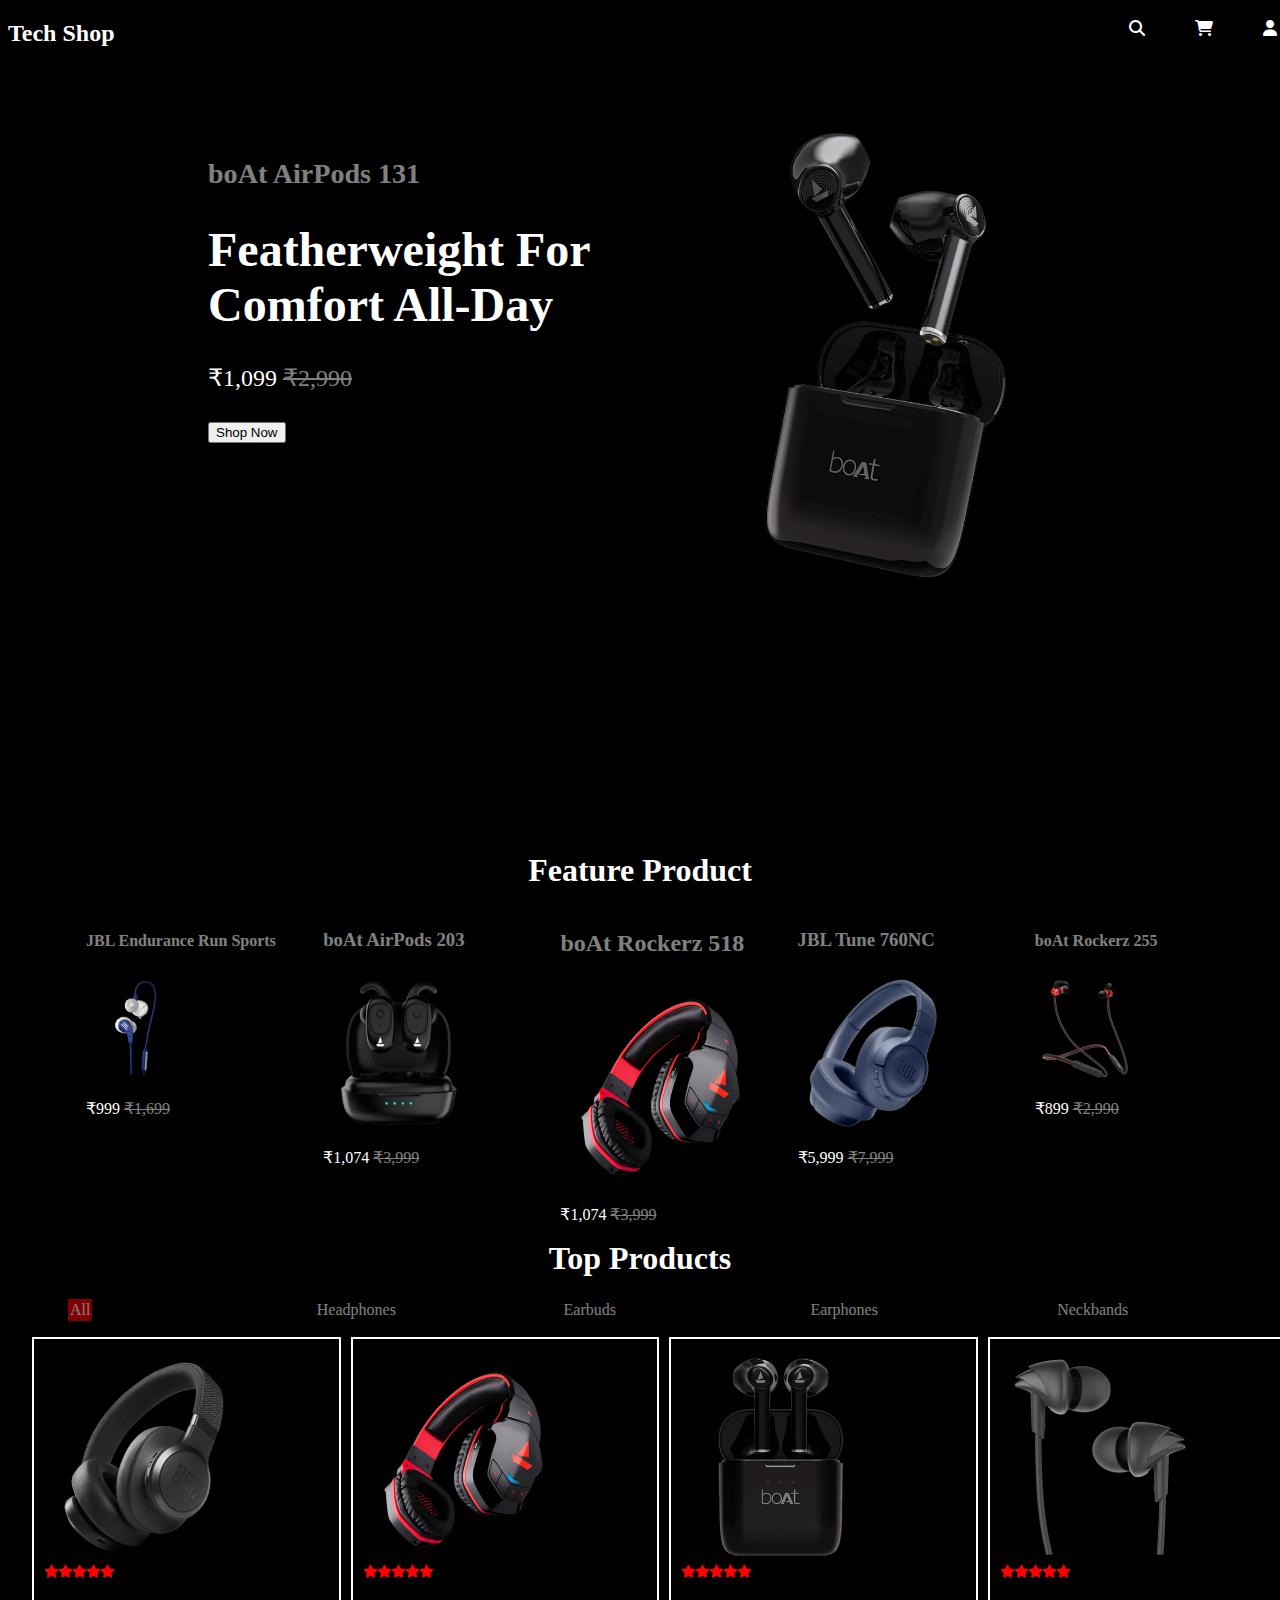
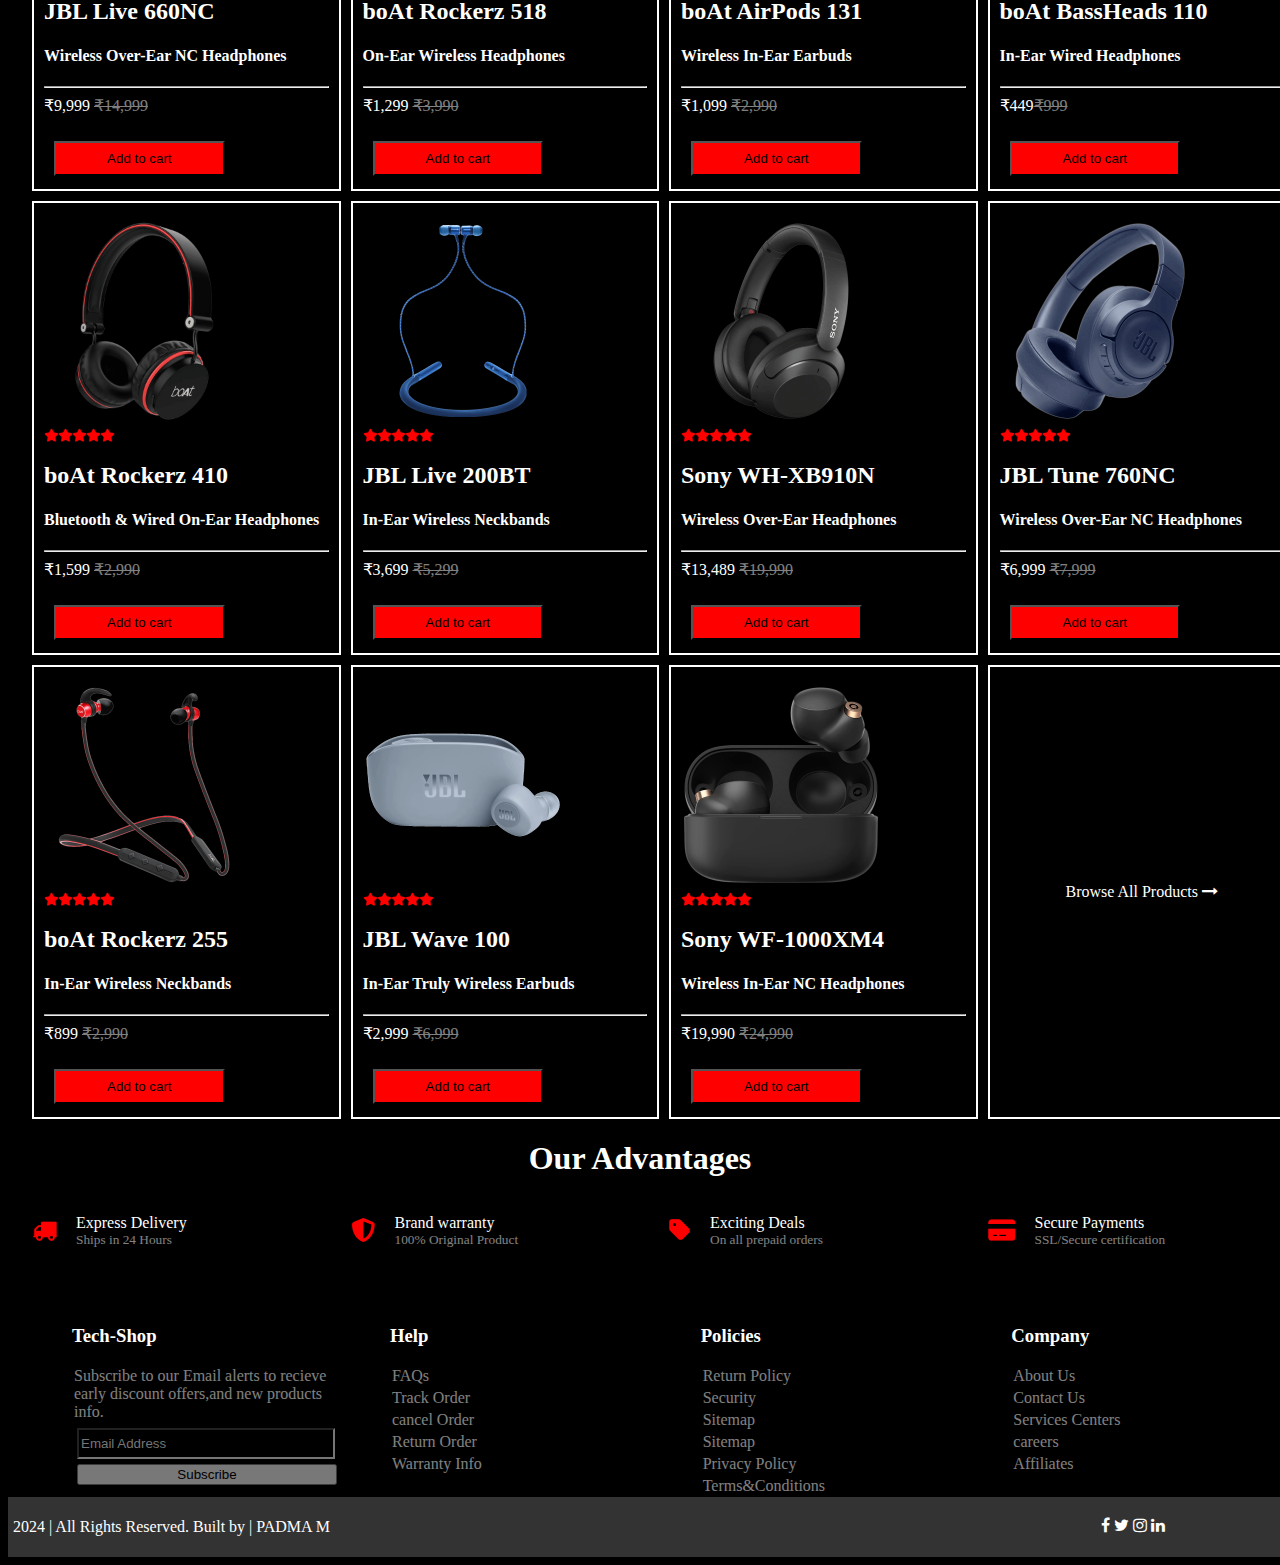
<file: index.html>
<!DOCTYPE html>
<html lang="en">
<head>
    <meta charset="UTF-8">
    <meta name="viewport" content="width=device-width, initial-scale=1.0">
    <title>Tech Shop - Home Page</title>
    <link rel="stylesheet" href="https://cdnjs.cloudflare.com/ajax/libs/font-awesome/6.7.2/css/all.min.css" />
    <link rel="stylesheet" href="./style.css" />
    <link rel="stylesheet" href="https://cdnjs.cloudflare.com/ajax/libs/font-awesome/4.7.0/css/font-awesome.min.css">

</head>
<body>
   
    <header>
        <h2>Tech Shop</h2>
        <nav id="main">
            <a href="#search" style="text-decoration: none; color: white;"><i class="fa-solid fa-magnifying-glass"></i></a>  
            <a href="./cart.html" style="text-decoration: none; color: white;"><i class="fa-solid fa-cart-shopping"></i></a>
            <div class="icon-container">
                <div class="icon"><i class="fa-solid fa-user"></i></div>
                <div class="dialog"> 
                    <h2>Hello!</h2>
                    <h4>access account and manage orders</h4>
                    <a href="./Registration.html"> <button>Login/Singup</button></a>
                    <hr>
                    <h2>Please Login</h2>
                </div>
            </div>
        </nav>
    </header>

    <div id="main1">
        <div style="font-size: x-large;" class="main11">
            <h3 style="opacity: 0.5;">boAt AirPods 131</h3>
            <h1>Featherweight For Comfort All-Day</h1>
            <p>&#8377;1,099 <del  style="opacity: 0.5">&#8377;2,990</del></p>
            <button id="HPbtn">Shop Now</button>
        </div>

        <div class="main12">
            <img id="image1" src="images/photo1.png" alt="boAt AirPods 131"  width="450px">
        </div>
    </div>

    <h1 id="h1">Feature Product</h1>
    <div id="main2">
        <div id="div1">
            <h4  style="opacity: 0.5">JBL Endurance Run Sports</h4>
            <img id="img" src="images/jbl-endu-1.png" height="100px" alt="JBL Endurance Run Sports">   
           <p> <span>&#8377;999
            <del style="opacity: 0.5">&#8377;1,699</del></span></p>
        </div>
        <div id="div2">
            <h3  style="opacity: 0.5">boAt AirPods 203</h3>
            <img id="img" src="images/boat203-1.png" height="150px" alt="boAt AirPods 203"> 
           <p> <span>&#8377;1,074
            <del style="opacity: 0.5">&#8377;3,999</del></span></p>
        </div>
        <div id="div3">
            <h2  style="opacity: 0.5">boAt Rockerz 518</h2>
            <img id="img" src="images/boat518-1.png" height="200px" alt="boAt Rockerz 518"> 
           <p><span>&#8377;1,074
            <del style="opacity: 0.5">&#8377;3,999</del></span></p> 
        </div>
        <div id="div4">
            <h3  style="opacity: 0.5">JBL Tune 760NC</h3>
            <img id="img" src="images/jbl760nc-1.png" height="150px" alt="JBL Tune 760NC"> 
          <p> <span>&#8377;5,999
            <del style="opacity: 0.5">&#8377;7,999</del></span></p>  
        </div>
        <div id="div5">
            <h4  style="opacity: 0.5">boAt Rockerz 255</h4>
            <img id="img" src="images/boat255r-1.png" height="100px" alt="boAt Rockerz 255">   
           <p> <span>&#8377;899
            <del style="opacity: 0.5">&#8377;2,990</del> </span></p>
        </div>
    </div>

    <h1 id="h2">Top Products</h1>
    <div id="main3" class="nav3" style="opacity: 0.5">
        <ul type="none">
            <li class="list">All</li>
            <li class="lis">Headphones</li>
            <li class="lis">Earbuds</li>
            <li class="lis">Earphones</li>
            <li class="lis">Neckbands</li>
        </ul>
    </div>

    <div id="main4">
        <div class="one">
            <a href="./product details.html" class="product" style="text-decoration: none; color: white;">
           <img id="img"src="images/jbl660nc-1.png" alt="JBL Live 660NC" height="200px" > 
            <div class="star-icon">
                <i class="fa-solid fa-star"></i>
                <i class="fa-solid fa-star"></i>
                <i class="fa-solid fa-star"></i>
                <i class="fa-solid fa-star"></i>
                <i class="fa-solid fa-star"></i>
            </div>
            <h2>JBL Live 660NC</h2>
            <h4>Wireless Over-Ear NC Headphones</h4>
            <hr>
            <span>&#8377;9,999 <del style="opacity: 0.5">&#8377;14,999</del></span>
            <p><button class="btn">Add to cart</button></p>
            
            </a>
        </div>
        <div class="one">
            <img   id="img" src="images/boat518-1.png" alt="boAt Rockerz 518" height="200px">
            <div class="star-icon">
                <i class="fa-solid fa-star"></i>
                <i class="fa-solid fa-star"></i>
                <i class="fa-solid fa-star"></i>
                <i class="fa-solid fa-star"></i>
                <i class="fa-solid fa-star"></i>
            </div>
            <h2>boAt Rockerz 518</h2>
            <h4>On-Ear Wireless Headphones</h4>
            <hr>
            <span>&#8377;1,299 <del style="opacity: 0.5">&#8377;3,990</del></span>
            <p><button class="btn">Add to cart</button></p>
        </div>
        <div class="one">
            <img id="img"src="images/boat131-1.png" alt="boAt AirPods 131" height="200px">
            <div class="star-icon">
                <i class="fa-solid fa-star"></i>
                <i class="fa-solid fa-star"></i>
                <i class="fa-solid fa-star"></i>
                <i class="fa-solid fa-star"></i>
                <i class="fa-solid fa-star"></i>
            </div>
            <h2>boAt AirPods 131</h2>
            <h4>Wireless In-Ear Earbuds</h4>
            <hr>
            <span>&#8377;1,099 <del style="opacity: 0.5">&#8377;2,990</del></span>
            <p><button class="btn">Add to cart</button></p>
        </div>
        <div class="one">
            <img id="img"src="images/boat110-1.png" alt="boAt BassHeads 110" height="200px">
            <div class="star-icon">
                <i class="fa-solid fa-star"></i>
                <i class="fa-solid fa-star"></i>
                <i class="fa-solid fa-star"></i>
                <i class="fa-solid fa-star"></i>
                <i class="fa-solid fa-star"></i>
            </div>
            <h2>boAt BassHeads 110</h2>
            <h4>In-Ear Wired Headphones</h4>
            <hr>
            <span>&#8377;449<del style="opacity: 0.5">&#8377;999</del></span>
            <p><button class="btn">Add to cart</button></p>
        </div>
        <div class="one">
            <img id="img"src="images/boat410-1.png" alt="boAt Rockerz 410" height="200px">
            <div class="star-icon">
                <i class="fa-solid fa-star"></i>
                <i class="fa-solid fa-star"></i>
                <i class="fa-solid fa-star"></i>
                <i class="fa-solid fa-star"></i>
                <i class="fa-solid fa-star"></i>
            </div>
            <h2>boAt Rockerz 410</h2>
            <h4>Bluetooth & Wired On-Ear Headphones</h4>
            <hr>
            <span>&#8377;1,599 <del style="opacity: 0.5">&#8377;2,990</del></span>
            <p><button class="btn">Add to cart</button></p>
      
        </div>
        <div class="one">
            <img id="img"src="images/jbl200bt-1.png" alt="JBL Live 200BT" height="200px">
            <div class="star-icon">
                <i class="fa-solid fa-star"></i>
                <i class="fa-solid fa-star"></i>
                <i class="fa-solid fa-star"></i>
                <i class="fa-solid fa-star"></i>
                <i class="fa-solid fa-star"></i>
            </div>
            <h2>JBL Live 200BT</h2>
            <h4>In-Ear Wireless Neckbands</h4>
            <hr>
            <span>&#8377;3,699 <del style="opacity: 0.5">&#8377;5,299</del></span>
            <p><button class="btn">Add to cart</button></p>
        </div>
        <div class="one">
            <img id="img"src="images/sonyXb910n-1.png" alt="Sony WH-XB910N" height="200px">
            <div class="star-icon">
                <i class="fa-solid fa-star"></i>
                <i class="fa-solid fa-star"></i>
                <i class="fa-solid fa-star"></i>
                <i class="fa-solid fa-star"></i>
                <i class="fa-solid fa-star"></i>
            </div>
            <h2>Sony WH-XB910N</h2>
            <h4>Wireless Over-Ear Headphones</h4>
            <hr>
            <span>&#8377;13,489 <del style="opacity: 0.5">&#8377;19,990</del></span>
            <p><button class="btn">Add to cart</button></p>
        </div>
        <div class="one">
            <img id="img"src="images/jbl760nc-1.png" alt="JBL Tune 760NC" height="200px">
            <div class="star-icon">
                <i class="fa-solid fa-star"></i>
                <i class="fa-solid fa-star"></i>
                <i class="fa-solid fa-star"></i>
                <i class="fa-solid fa-star"></i>
                <i class="fa-solid fa-star"></i>
            </div>
            <h2>JBL Tune 760NC</h2>
            <h4>Wireless Over-Ear NC Headphones</h4>
            <hr>
            <span>&#8377;6,999 <del style="opacity: 0.5">&#8377;7,999</del></span>
            <p><button class="btn">Add to cart</button></p>
        </div>
        <div class="one">
            <img id="img"src="images/boat255r-1.png" alt="boAt Rockerz 255" height="200px">
            <div class="star-icon">
                <i class="fa-solid fa-star"></i>
                <i class="fa-solid fa-star"></i>
                <i class="fa-solid fa-star"></i>
                <i class="fa-solid fa-star"></i>
                <i class="fa-solid fa-star"></i>
            </div>
            <h2>boAt Rockerz 255</h2>
            <h4>In-Ear Wireless Neckbands</h4>
            <hr>
            <span>&#8377;899 <del style="opacity: 0.5">&#8377;2,990</del></span>
            <p><button class="btn">Add to cart</button></p>
        </div>
        <div class="one">
            <img id="img"src="images/jbl100-1.png" alt="JBL Wave 100" height="200px">
            <div class="star-icon">
                <i class="fa-solid fa-star"></i>
                <i class="fa-solid fa-star"></i>
                <i class="fa-solid fa-star"></i>
                <i class="fa-solid fa-star"></i>
                <i class="fa-solid fa-star"></i>
            </div>
            <h2>JBL Wave 100</h2>
            <h4>In-Ear Truly Wireless Earbuds</h4>
            <hr>
            <span>&#8377;2,999 <del style="opacity: 0.5">&#8377;6,999</del></span>
            <p><button class="btn">Add to cart</button></p>
        </div>
        <div class="one">
            <img id="img"src="images/sony1000xm4-1.png" alt="Sony WF-1000XM4" height="200px">
            <div class="star-icon">
                <i class="fa-solid fa-star"></i>
                <i class="fa-solid fa-star"></i>
                <i class="fa-solid fa-star"></i>
                <i class="fa-solid fa-star"></i>
                <i class="fa-solid fa-star"></i>
            </div>
            <h2>Sony WF-1000XM4</h2>
            <h4>Wireless In-Ear NC Headphones</h4>
            <hr>
            <span>&#8377;19,990 <del style="opacity: 0.5">&#8377;24,990</del></span>
            <p><button class="btn">Add to cart</button></p>
        </div>
        <div class="one one-1"> 
            <p class="browser">Browse All Products <i class="fa fa-long-arrow-right" aria-hidden="true"></i></p>
        </div>
    </div>

    <h1 id="adv">Our Advantages</h1>
    <div id="main4">
        <div id="expdel"> 
            <div id="contents">
                <span style="color: red;"> <i class="fa fa-truck" aria-hidden="true"  style="font-size:x-large " ></i></span></div>          
           <div>

           <p style="margin-bottom: 0px;">Express Delivery</p>
           <p style="font-size: smaller; margin-top: 0px; opacity: 0.5">Ships in 24 Hours</p>

           </div>
           
        </div>
        <div id="expdel"> 
            <div id="contents">
                <span style="color: red;"> <i class="fa-solid fa-shield-halved" style="font-size:x-large "></i></span></div>          
           <div>

           <p style="margin-bottom: 0px;">Brand warranty</p>
           <p style="font-size: smaller; margin-top: 0px; opacity: 0.5" >100% Original Product</p>

           </div>
           
        </div>
        <div id="expdel"> 
            <div id="contents">
                <span style="color: red;"><i class="fa-solid fa-tag"  style="font-size:x-large "></i></span></div>          
           <div>

           <p style="margin-bottom: 0px;">Exciting Deals</p>
           <p style="font-size: smaller; margin-top: 0px; opacity: 0.5" >On all prepaid orders</p>

           </div>
           
        </div>
        <div id="expdel"> 
            <div id="contents">
                <span style="color: red;"> <i class="fa-solid fa-credit-card"  style="font-size:x-large "></i></span></div>          
           <div>

           <p style="margin-bottom: 0px;">Secure Payments</p>
           <p style="font-size: smaller; margin-top: 0px; opacity: 0.5" >SSL/Secure certification</p>

           </div>
           
        </div>
            
       

    </div>


    <div id="main6">
        <div>
            <h3>Tech-Shop</h3>
            <li type="none" style="opacity: 0.5">Subscribe to our Email alerts to recieve early discount offers,and new products info. </li>
            <input type="email" name="email" placeholder="Email Address" class="Regbtn"><br>
            <button id="Subscribe" style="opacity: 0.5">Subscribe</button>
        </div>
        <div>
            <h3>Help</h3>
            <!-- <ul type="none"> -->
                <li type="none" style="opacity: 0.5">FAQs</li>
                <li type="none" style="opacity: 0.5">Track Order</li>
                <li type="none" style="opacity: 0.5">cancel Order</li>
                <li type="none" style="opacity: 0.5">Return Order</li>
                <li type="none" style="opacity: 0.5">Warranty Info</li>
            <!-- </ul> -->
        </div>
        <div>
            <h3>Policies</h3>
            <!-- <ul type="none"> -->
                <li type="none" style="opacity: 0.5">Return Policy</li>
                <li type="none" style="opacity: 0.5">Security</li>
                <li type="none" style="opacity: 0.5">Sitemap</li>
                <li type="none" style="opacity: 0.5">Sitemap</li>
                <li type="none" style="opacity: 0.5">Privacy Policy</li>
                <li type="none" style="opacity: 0.5">Terms&Conditions</li>
            <!-- </ul> -->
        </div>
        <div>
            <h3>Company</h3>
            <!-- <ul type="none"> -->
                <li type="none" style="opacity: 0.5">About Us</li>
                <li type="none" style="opacity: 0.5">Contact Us</li>
                <li type="none" style="opacity: 0.5">Services Centers</li>
                <li type="none" style="opacity: 0.5">careers</li>
                <li type="none" style="opacity: 0.5">Affiliates</li>
            <!-- </ul> -->
        </div>
    </div>
    <div id="foots">
        <footer>
            <div>
                <p> 2024 | All Rights Reserved. Built by | PADMA M</p></div>
            <div id="footimg">
                <i class="fa fa-facebook" aria-hidden="true"></i>
                    <i class="fa fa-twitter" aria-hidden="true"></i>
                    <i class="fa fa-instagram" aria-hidden="true"></i>
                    <i class="fa fa-linkedin" aria-hidden="true"></i>
            </div>
                    
        </footer>
    </div>
</body>
</html>
</file>
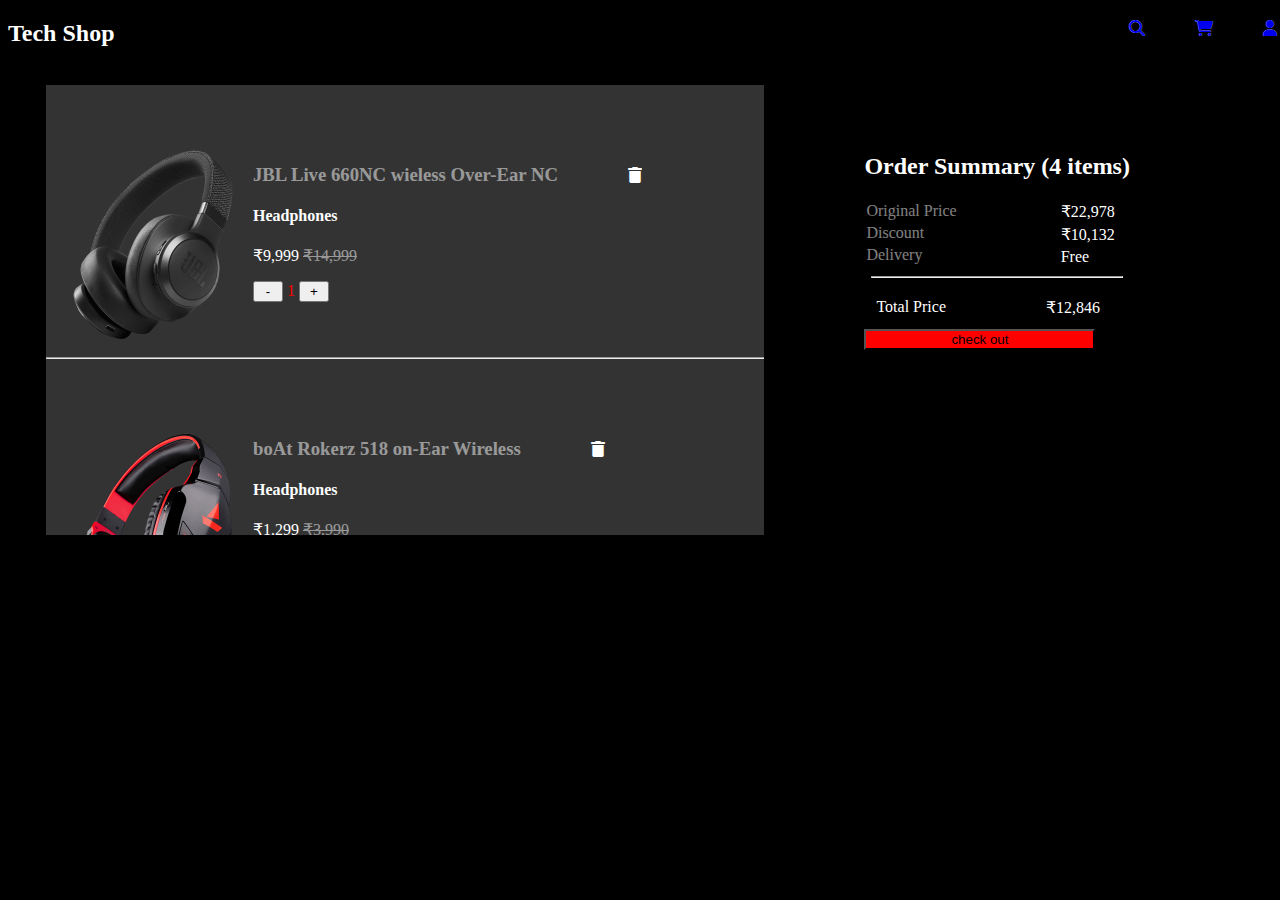
<file: cart.html>
<!DOCTYPE html>
<html lang="en">
<head>
    <meta charset="UTF-8">
    <meta name="viewport" content="width=device-width, initial-scale=1.0">
    <title>cart</title>
    <link rel="stylesheet" href="https://cdnjs.cloudflare.com/ajax/libs/font-awesome/6.7.2/css/all.min.css" />
    <link rel="stylesheet" href="./style.css" />
    <link rel="stylesheet" href="https://cdnjs.cloudflare.com/ajax/libs/font-awesome/4.7.0/css/font-awesome.min.css">
</head>
<body>
    <header>
        <h2></h2>
        <nav id="main">
            <a href="#" style="text-decoration: none; color: white;"><i class="fa-solid fa-magnifying-glass"></i></a>  
            <a href="" style="text-decoration: none; color: white;"><i class="fa-solid fa-cart-shopping"></i></a>
            <a href="./index.html" style="text-decoration: none; color: white;"><i class="fa-solid fa-user"></i></a>
        </nav>
    </header>
    <!DOCTYPE html>
<html lang="en">
<head>
    <meta charset="UTF-8">
    <meta name="viewport" content="width=device-width, initial-scale=1.0">
    <link rel="stylesheet" href="https://cdnjs.cloudflare.com/ajax/libs/font-awesome/6.7.2/css/all.min.css" />
    <link rel="stylesheet" href="./style.css" />
    <link rel="stylesheet" href="https://cdnjs.cloudflare.com/ajax/libs/font-awesome/4.7.0/css/font-awesome.min.css">
    <title>Cart Page</title>
</head>
<body>
    <header>
        <h2>Tech Shop</h2>
        <nav id="main">
            <a href="#"><i class="fa-solid fa-magnifying-glass"></i></a>  
            <a href="#"><i class="fa-solid fa-cart-shopping"></i></a>
            <a href="#users"><i class="fa-solid fa-user"></i></a>
        </nav>
    </header>

<div id="mainCart">


    <div id="scroll1">
        <div>
            <div id="product1">
                <div>
                    <img src="images/jbl660nc-1.png" height="200px">
                </div>
                <div>
                    <h3 style="opacity: 0.5">JBL Live 660NC wieless Over-Ear NC</h3>
                    <h4>Headphones</h4>
                    <p>
                        <span>&#8377;9,999</span>
                        <del style="opacity: 0.5">&#8377;14,999</del>
                    </p>
                    <button class="qty-btn minus" class="signo" style="width: 30px;">-</button>
                    <span class="quantity" class="valuess" style="color: red;">1</span>
                    <button class="qty-btn plus" class="signt" style="width: 30px;">+</button>
                </div>
                <div id="delete">
                    <i class="fa-solid fa-trash"></i>
                </div>
               

            </div>

            <hr width="750px">
        </div>

        <div>
            <div id="product1">
                <div>
                    <img src="images/boat518-1.png" height="200px">
                </div>
                <div>
                    <h3 style="opacity: 0.5">boAt Rokerz 518 on-Ear Wireless</h3>
                    <h4>Headphones</h4>
                    <p>
                        <span>&#8377;1,299</span>
                        <del style="opacity: 0.5">&#8377;3,990</del>
                    </p>
                    <button class="qty-btn minus" class="signo" style="width: 30px;">-</button>
                    <span class="quantity" class="valuess" style="color: red;">1</span>
                    <button class="qty-btn plus" class="signt" style="width: 30px;">+</button>
                </div>
                <div id="delete">
                    <i class="fa-solid fa-trash"></i>
                </div>
               

            </div>
            <hr width="750px">
        </div>
        <div>
            <div id="product1">
                <div>
                    <img src="images/boat131-1.png" height="200px">
                </div>
                <div>
                    <h3 style="opacity: 0.5">boAt Airpodes 131 </h3>
                    <h4>Wireless In-Ear Earbuds</h4>
                    <p>
                        <span>&#8377;1,099</span>
                        <del style="opacity: 0.5">&#8377;2,990</del>
                    </p>
                    <button class="qty-btn minus" class="signo" style="width: 30px;">-</button>
                    <span class="quantity" class="valuess" style="color: red;">1</span>
                    <button class="qty-btn plus" class="signt" style="width: 30px;">+</button>
                    
                </div>
                <div id="delete">
                    <i class="fa-solid fa-trash"></i>
                </div>
               

            </div>
            <hr width="750px">
        </div>
        <div>
            <div id="product1">
                <div>
                    <img src="images/boat110-1.png" height="200px">
                </div>
                <div>
                    <h3 style="opacity: 0.5">boAt BassHeads 110</h3>
                    <h4>In-Ear wired Earphones</h4>
                    <p>
                        <span>&#8377;499</span>
                        <del style="opacity: 0.5">&#8377;999</del>
                    </p>
                    <button class="qty-btn minus" class="signo" style="width: 30px;">-</button>
                    <span class="quantity" class="valuess" style="color: red;">1</span>
                    <button class="qty-btn plus" class="signt" style="width: 30px;">+</button>
                </div>
                <div id="delete">
                    <i class="fa-solid fa-trash"></i>
                </div>
               

            </div>
            <hr width="750px">
        </div>

    
    </div>
    <div id="summary">
        <h2>Order Summary (4 items)</h2>
        <div id="right">
             <div>
                    <li type="none" style="opacity: 0.5">Original Price</li>
                    <li type="none" style="opacity: 0.5">Discount</li>
                    <li type="none" style="opacity: 0.5">Delivery</li>
                </div>
                <div>
                    <li type="none"><span>&#8377;22,978</span></li>
                    <li type="none"><span>&#8377;10,132</span></li>
                    <li type="none">Free</li>
                </div>
        </div>
        <hr width="250px">
        <div id="right1">
            <div>
                Total Price
            </div>

            <div>
                <span>&#8377;12,846</span>
            </div>

        </div>
        <button id="check">check out</button>
       


    </div>
    </div>

    

 

</html>

   
</body>
</html>
</file>
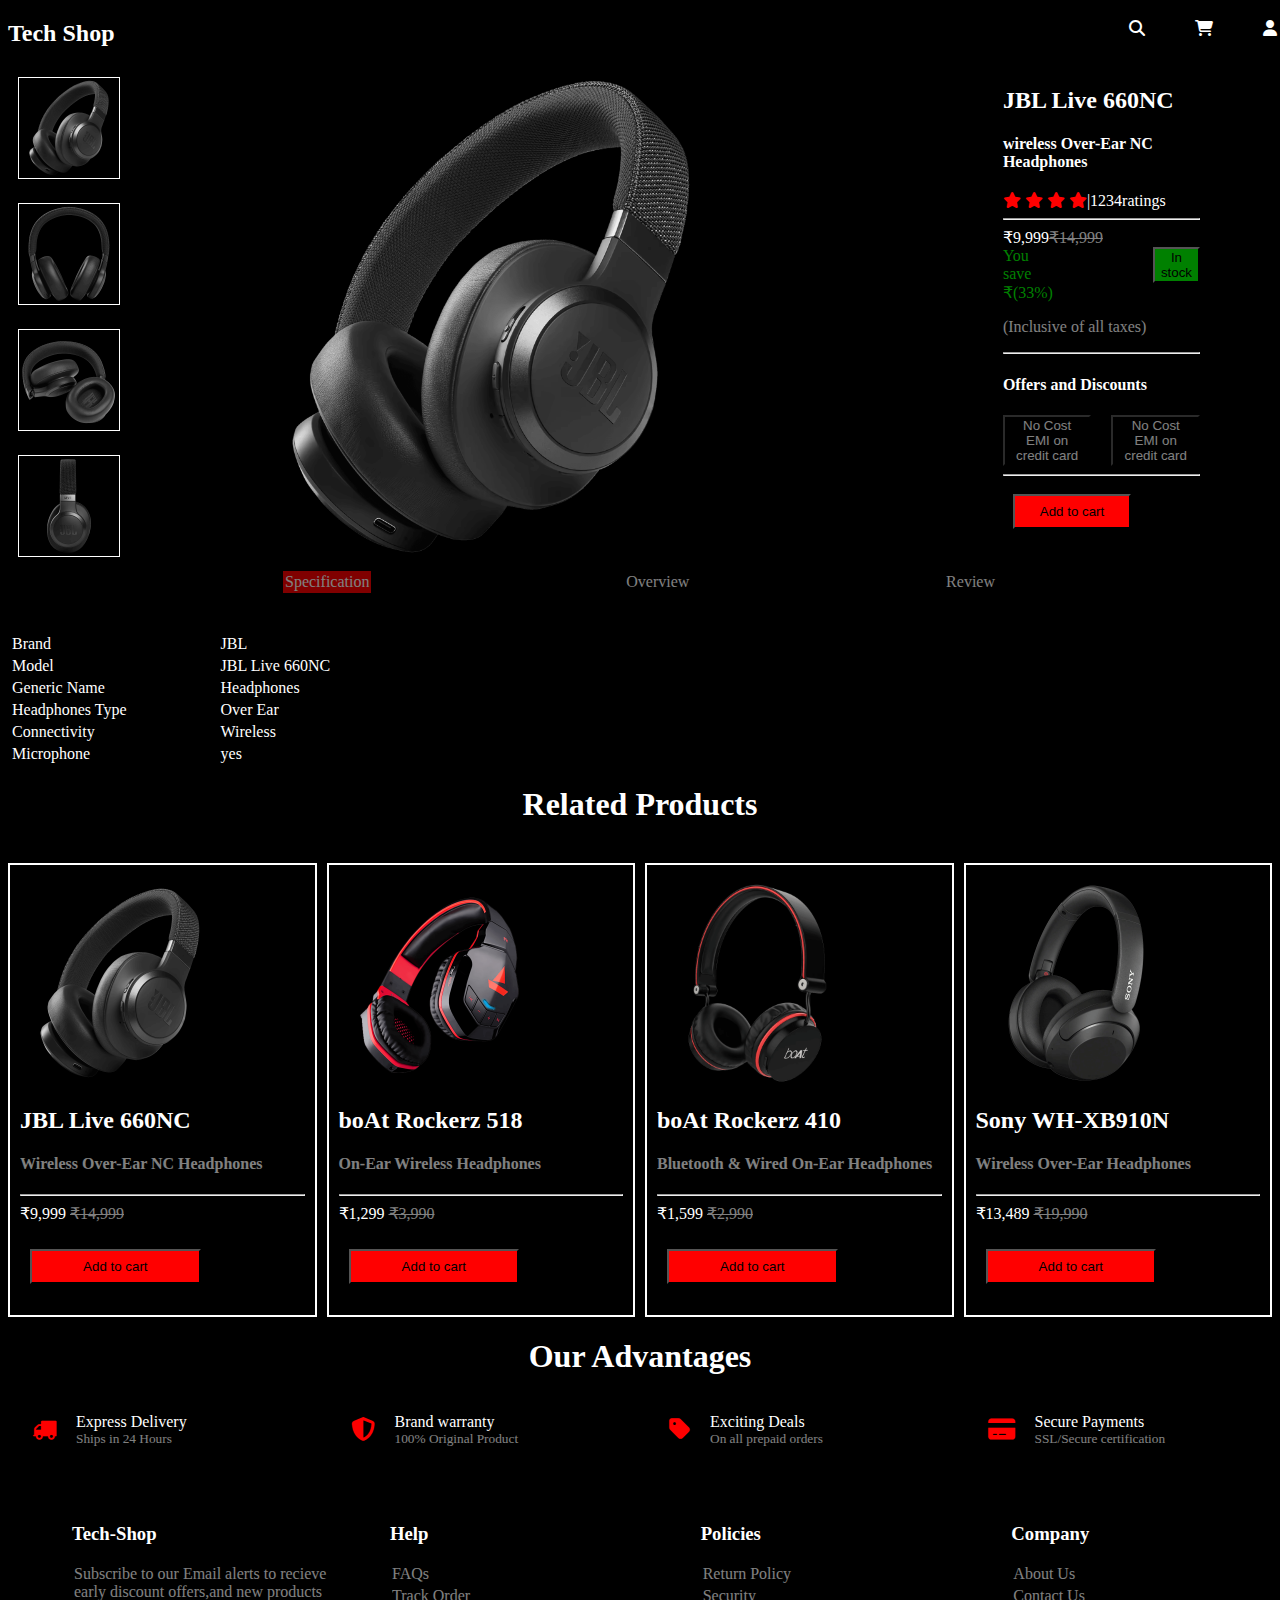
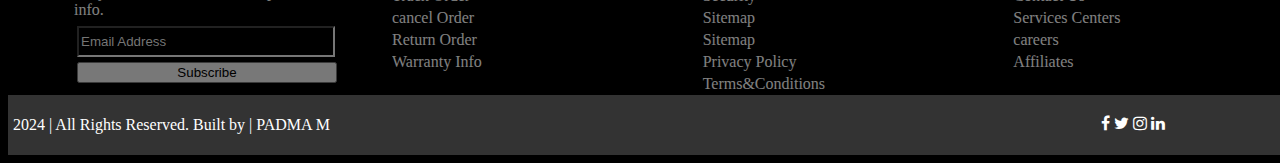
<file: product details.html>
<!DOCTYPE html>
<html lang="en">
<head>
    <meta charset="UTF-8">
    <meta name="viewport" content="width=device-width, initial-scale=1.0">
    <link rel="stylesheet" href="https://cdnjs.cloudflare.com/ajax/libs/font-awesome/6.7.2/css/all.min.css" />
    <link rel="stylesheet" href="./style.css" />
    <link rel="stylesheet" href="https://cdnjs.cloudflare.com/ajax/libs/font-awesome/4.7.0/css/font-awesome.min.css">
    <title>Product details</title>
</head>
<body>
   
    <header>
        <h2>Tech Shop</h2>
        <nav id="main">
            <a href="#" style="text-decoration: none; color: white;"><i class="fa-solid fa-magnifying-glass"></i></a>  
            <a href="./cart.html" style="text-decoration: none; color: white;"><i class="fa-solid fa-cart-shopping"></i></a>
            <a href="#users" style="text-decoration: none; color: white;"><i class="fa-solid fa-user"></i></a>
        </nav>
    </header>

    <div id="productmain" >
        <div id="productimgs">
            <img class="productimgs1" src="images/jbl660nc-1.png" alt="jbl" height="100px"><br>
            <img class="productimgs2" src="images/jbl660nc-2.png" alt="jbl" height="100px"><br>
            <img class="productimgs3" src="images/jbl660nc-3.png" alt="jbl" height="100px"><br>
            <img class="productimgs4" src="images/jbl660nc-4.png" alt="jbl" height="100px"><br>

        </div>
        <div id="productimgs11">
            <img src="images/jbl660nc-1.png" alt="jbl" height="500px">

        </div>
        <div id="productdetails">
            <h2>JBL Live 660NC </h2>
            <h4>wireless Over-Ear NC Headphones</h4>
             <div><span style="color: red;> <i class="fa-solid fa-star"></i>
                <i class="fa-solid fa-star"></i>
                <i class="fa-solid fa-star"></i>
                <i class="fa-solid fa-star"></i>
                <i class="fa-solid fa-star"></i></span style="opacity: 0.5">|1234ratings</div>
            <hr>
            <span>&#8377;9,999<del style="opacity: 0.5">&#8377;14,999</del></span>
            <div id="green">
               <div>
                <span style="color: green;">You save &#8377;(33%)</span>
               </div>
               <div>
                <button style="background-color: green;" >In stock</button>
               </div>
              
             
            </div>
            <p style="opacity: 0.5">(Inclusive of all taxes)</p>
         
           <hr>  
           <h4>Offers and Discounts</h4>
           <div id="button">
            <div>
                <button style="background-color: black;color: white; opacity: 0.5">No Cost EMI on credit card</button> 

            </div>
            <div>
            <button  style="background-color: black;color: white; opacity: 0.5">No Cost EMI on credit card</button>
            </div>
       
          

           </div>
           <hr>
        
           <button class="btn">Add to cart</button>


        </div>
        
    </div>
    <div id="product" style="opacity: 0.5">
        
        <li type="none" id="specific">Specification</li>
        <li type="none" class="Overview"> Overview</li>
        <li type="none" class="Review">Review</li>
        
    </div>
    <div id="productdetails2" >
       <div>
        <li type="none">Brand</li>
        <li type="none">Model</li>
        <li type="none">Generic Name</li>
        <li type="none">Headphones Type</li>
        <li type="none">Connectivity</li>
        <li type="none">Microphone</li>
       </div>
       <div>
        <li type="none">JBL</li>
        <li type="none">JBL Live 660NC</li>
        <li type="none">Headphones</li>
        <li type="none">Over Ear</li>
        <li type="none">Wireless</li>
        <li type="none">yes</li>
       </div>
    
    </div> 

    <h1 id="RelatedPr">Related Products</h1>
    <br>
    <div id="productdetails3">
        <div class="one">
            <img id="img"src="images/jbl660nc-1.png" alt="JBL Live 660NC" height="200px">
            <h2>JBL Live 660NC</h2>
            <h4 style="opacity: 0.5">Wireless Over-Ear NC Headphones</h4>
            <hr>
            <span>&#8377;9,999 <del style="opacity: 0.5">&#8377;14,999</del></span>
            <p><button class="btn">Add to cart</button></p>
        </div>
        <div class="one">
            <img id="img" src="images/boat518-1.png" alt="boAt Rockerz 518" height="200px">
            <h2>boAt Rockerz 518</h2>
            <h4 style="opacity: 0.5">On-Ear Wireless Headphones</h4>
            <hr>
            <span>&#8377;1,299 <del style="opacity: 0.5">&#8377;3,990</del></span>
            <p><button class="btn">Add to cart</button></p>
        </div>
        <div class="one">
            <img id="img"src="images/boat410-1.png" alt="boAt Rockerz 410" height="200px">
            <h2>boAt Rockerz 410</h2>
            <h4 style="opacity: 0.5">Bluetooth & Wired On-Ear Headphones</h4>
            <hr>
            <span>&#8377;1,599 <del style="opacity: 0.5">&#8377;2,990</del></span>
            <p><button class="btn">Add to cart</button></p>
        </div>
        <div class="one">
            <img id="img"src="images/sonyXb910n-1.png" alt="Sony WH-XB910N" height="200px">
            <h2>Sony WH-XB910N</h2>
            <h4 style="opacity: 0.5">Wireless Over-Ear Headphones</h4>
            <hr>
            <span>&#8377;13,489 <del style="opacity: 0.5">&#8377;19,990</del></span>
            <p><button class="btn">Add to cart</button></p>
           
        </div>
    </div>


    <h1 id="adv">Our Advantages</h1>
    <div id="main4">
        <div id="expdel"> 
            <div id="contents">
                <span style="color: red;"> <i class="fa fa-truck" aria-hidden="true"  style="font-size:x-large " ></i></span></div>          
           <div>

           <p style="margin-bottom: 0px;">Express Delivery</p>
           <p style="font-size: smaller; margin-top: 0px;opacity: 0.5">Ships in 24 Hours</p>

           </div>
           
        </div>
        <div id="expdel"> 
            <div id="contents">
                <span style="color: red;"> <i class="fa-solid fa-shield-halved" style="font-size:x-large "></i></span></div>          
           <div>

           <p style="margin-bottom: 0px;">Brand warranty</p>
           <p style="font-size: smaller; margin-top: 0px; opacity: 0.5">100% Original Product</p>

           </div>
           
        </div>
        <div id="expdel"> 
            <div id="contents">
                <span style="color: red;"><i class="fa-solid fa-tag"  style="font-size:x-large "></i></span></div>          
           <div>

           <p style="margin-bottom: 0px;">Exciting Deals</p>
           <p style="font-size: smaller; margin-top: 0px; opacity: 0.5">On all prepaid orders</p>

           </div>
           
        </div>
        <div id="expdel"> 
            <div id="contents">
                <span style="color: red;"> <i class="fa-solid fa-credit-card"  style="font-size:x-large "></i></span></div>          
           <div>

           <p style="margin-bottom: 0px;">Secure Payments</p>
           <p style="font-size: smaller; margin-top: 0px;opacity: 0.5">SSL/Secure certification</p>

           </div>
           
        </div>
            
       

    </div>



    <div id="main6">
        <div>
            <h3>Tech-Shop</h3>
            <li type="none" style="opacity: 0.5">Subscribe to our Email alerts to recieve early discount offers,and new products info. </li>
            <input type="email" name="email" placeholder="Email Address" class="Regbtn"><br>
            <button id="Subscribe" style="opacity: 0.5">Subscribe</button>
        </div>
        <div>
            <h3>Help</h3>
            <!-- <ul type="none"> -->
                <li type="none" style="opacity: 0.5">FAQs</li>
                <li type="none" style="opacity: 0.5">Track Order</li>
                <li type="none" style="opacity: 0.5">cancel Order</li>
                <li type="none" style="opacity: 0.5">Return Order</li>
                <li type="none" style="opacity: 0.5">Warranty Info</li>
            <!-- </ul> -->
        </div>
        <div>
            <h3>Policies</h3>
            <!-- <ul type="none"> -->
                <li type="none" style="opacity: 0.5">Return Policy</li>
                <li type="none" style="opacity: 0.5">Security</li>
                <li type="none" style="opacity: 0.5">Sitemap</li>
                <li type="none" style="opacity: 0.5">Sitemap</li>
                <li type="none" style="opacity: 0.5">Privacy Policy</li>
                <li type="none" style="opacity: 0.5">Terms&Conditions</li>
            <!-- </ul> -->
        </div>
        <div>
            <h3>Company</h3>
            <!-- <ul type="none"> -->
                <li type="none" style="opacity: 0.5">About Us</li>
                <li type="none" style="opacity: 0.5">Contact Us</li>
                <li type="none" style="opacity: 0.5">Services Centers</li>
                <li type="none" style="opacity: 0.5">careers</li>
                <li type="none" style="opacity: 0.5">Affiliates</li>
            <!-- </ul> -->
        </div>
    </div>
    <div id="foots">
        <footer>
            <div>
                <p> 2024 | All Rights Reserved. Built by | PADMA M</p></div>
            <div id="footimg">
                <i class="fa fa-facebook" aria-hidden="true"></i>
                    <i class="fa fa-twitter" aria-hidden="true"></i>
                    <i class="fa fa-instagram" aria-hidden="true"></i>
                    <i class="fa fa-linkedin" aria-hidden="true"></i>
            </div>
                    
        </footer>
    </div>

    


</body>
</html>
</file>
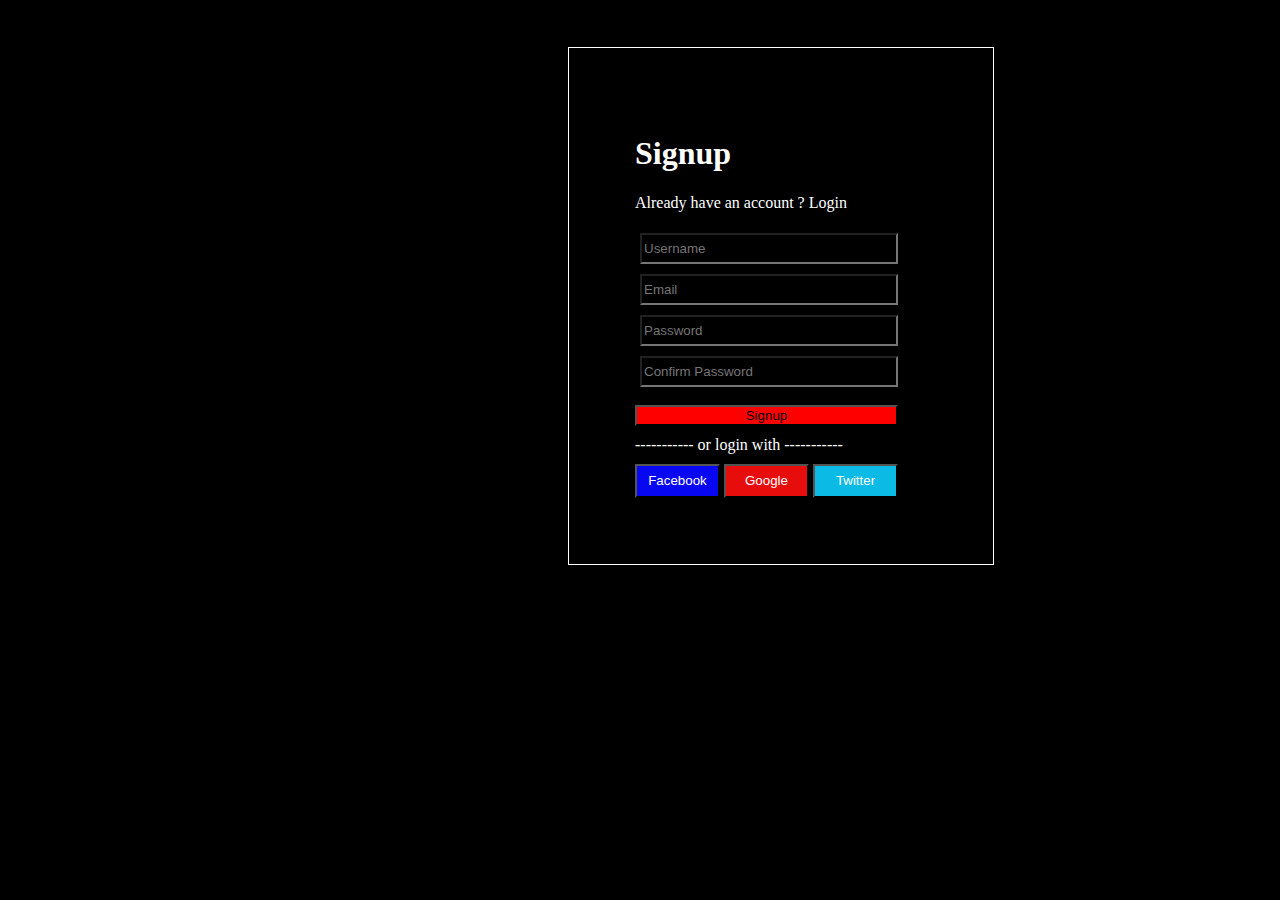
<file: Registration.html>
<!DOCTYPE html>
<html lang="en">
<head>
    <meta charset="UTF-8">
    <meta name="viewport" content="width=device-width, initial-scale=1.0">
    <title>Registration</title>
    <link rel="stylesheet" href="./style.css" />
        <link rel="stylesheet" href="https://cdnjs.cloudflare.com/ajax/libs/font-awesome/4.7.0/css/font-awesome.min.css">
</head>
<body>
    <div id="Registration">
    <h1>Signup</h1>
    <p>Already have an account ? Login</p>
    
    <input type="text" name="Username" placeholder="Username" class="Regbtn"><br>
    <input type="email" name="email" placeholder="Email" class="Regbtn"><br>
    <input type="password" name="password" placeholder="Password" class="Regbtn"><br>
    <input type="password" name="cofirmpassword" placeholder="Confirm Password" class="Regbtn"><br>
    
    
    <button id="Signup">Signup</button><br>
    ----------- or login with  -----------
    <div>
        <button id="facebook">Facebook</button>
        <button id="google">Google</button>
        <button id="twitter">Twitter</button>
    </div>
</body>
</html>
</file>
<file: style.css>
/* *{
    margin: 0px;
    padding: 0px;
    box-sizing: border-box;
} */

body {
    background-color: black;
    color: white;
    /* height: 1000vh; */
}

#main {
    display: flex;
    gap: 50px;
    position: absolute;
    left: 94%;
    transform: translateX(-50%);
    top: 20px;
    cursor: pointer;
}




/* .fa-solid.fa-magnifying-glass:hover::after {
    content: "search";
    display: inline-block;
    margin-left: 10px;
} */

/* 
.btn:hover, */
#HPbtn:hover{
    background-color: red;
}.list {
    background-color: red;
    cursor: pointer;
    width: 20px;
}
.lis:hover{
    background-color: red;
    width: 80px;
    
 
}
.btn{
    width: 60%;
    height: 35px;
    margin: 10px;
}
.btn{
    background-color: red;

}

/* #image1 {
    height: auto;
    max-width: 30%;
} */

#main1 {
   

    display: flex;
        align-content: center;
        justify-content: center;
        gap: -82px;
        padding: 0px;
        min-height: 71vh;
        margin-left: 200px;
        margin-top: 83px;
        margin-bottom: 83px;
        position: relative;
        top: 0px;
        margin-right: 161px;
        z-index: -5;
    
}


#main2 {
    display: grid;
    grid-template-columns: repeat(5, 1fr);
    margin-left: 78px;
   
}

#h1, #h2 {
    text-align: center;
    margin-top:0px;
   
}
.one-1{
    display: flex;
    align-items: center;
    justify-content: center;
}

#main3 ul {
    display: grid;
    grid-template-columns: repeat(5, 1fr);
    gap: 10px;
    text-align: justify;
    /* width: 80px; */
}

.nav3 {
    position: relative;
    left: 20px;
}

#main4 {
    display: grid;
    grid-template-columns: repeat(4, 1fr);
    gap: 10px;
    height: auto;
    width: 100%;
    margin-left: 24px;
}
#truck{
    position: relative;
    right:20px;
    margin-top: 10px;
}

.browser{
    text-align: center;
}

.main14 {
    border: 1px solid white;
    border-radius: 10px;
    margin: 10px;
    padding: 15px;
}

.one {
    border: 2px solid white;
    padding: 10px;
    height: 430px;

}
#img {
    margin-top: 8px;
    transition: transform 0.5s ease;
    margin-left: 0px;
  
 
  
    
    
}

#img:hover {
    margin-top: 8px;
    transform: scale(1.1); 
    transform-origin: center; 
    
}
.star-icon{
  
    font-size: 0.8rem;
    display: flex;
    color: red;
    margin-top: 5px;
   
    
   
}

#adv{
    text-align: center;
}
#main6{
    display: grid;
    grid-template-columns: repeat(4,1fr);
    gap: 50px;
    margin-left: 64px;
    margin-top: 44px;
}

#expdel{
    display: flex;
    gap: 20px;
    
   
}
#contents{
   margin-top:20px;
}


#Subscribe:hover{
    background-color: red;


}
#Subscribe{
    width: 260px;
    margin-left: 5px;
}
li{
    padding:2px;
}
/*    footer   */
footer {
    background-color: #333;
    padding: 5px;
    width: 1500px;
    height: 50px;
    display:grid;
    grid-template-columns:repeat(2,1fr)
  
    
   
}

#footimg{
    position: absolute;
    right: 100px;
    padding:15px;
    gap: 5px;
   
}
/* registration form  */
#Registration{
  
    border: 1px solid white;
    width: 292px;
    margin-top: 47px;
    margin-left: 560px;
    padding: 66px;
    

}
#Signup{
    background-color: red;
    width: 263px;
    margin-top: 13px;
    margin-bottom: 10px;
}

.Regbtn{
   margin: 5px;
   height: 25px;
   width: 250px;
   background-color: black;


}
#facebook{
    background-color: rgb(7, 7, 242);
    width: 85px;
    height: 34px;
    color: white;
    margin-top: 10px;
  

}
#google{
    background-color: rgb(231, 13, 13);
    width: 85px;
    height: 34px;
    color: white;
}
#twitter{
    background-color: rgb(12, 186, 230);
    width: 85px;
    height: 34px;
    color: white;
}


/* product page  */
.productimgs1,.productimgs2,.productimgs3,.productimgs4{
    border: 1px solid white;
    margin: 10px;
}
#productmain{
  display: grid;
  grid-template-columns: repeat(3,1fr);
}
#productdetails{
    margin-right: 72px;
   

}
#product{
    display:flex;
    gap: 20%;
    justify-content: center;

    
    
}
#product :hover{
    background-color: red;

}
#productimgs11{
    margin-right: 262px;
}
#specific{
    background-color: red;
}
/* need to check */
.Overview.Review:hover{
    background-color: red;
    cursor: pointer;

}
#productdetails2 {
    
    display: flex; 
     gap: 90px;
     margin:2px;
     margin-top: 40px;
}
#RelatedPr{
    text-align: center;
}
#productdetails3{
  /* need to check */
  display: grid;
  grid-template-columns: repeat(4,1fr);
  gap: 10px;
   
   
}
#green{
  display: flex;
  gap: 100px;
}
#button{
    display: flex;
   gap: 20px;
}


/* -------------------------------cart ---------------------------------------------*/

#product1{
    display: flex;
    margin-top: 60px;
    margin-left: 7px;
 

}
#delete{
    position: relative;
    margin-top: 22px;
    left: 70px;
    
    
}
#mainCart{
    display: flex;
    margin: 38px;
    width: 98%;
    height: 450px;
    overflow-y: scroll;
    overflow-x: hidden;
  
  
    
}
#scroll1{
    width: 58%;
    height: 500px;
    overflow-y: scroll;
    overflow-x: hidden;
    background-color: #333;
}
#right{
    display: flex;
    column-gap: 100px;
   /* row-gap: 400px; */

}
#right1{
    display: flex;
    column-gap: 100px;
    padding: 12px;
}
#check{
    background-color: red;
    width:87%;
    justify-content: center;

}
#summary{
    margin-left:100px;
    margin-top: 48px;
   
}
/* ------------Dialog---------------- */
.icon-container{
    position: relative;
    /* display: inline-block; */
}
.dialog{
    position: absolute;
    right: 5px;
    border: 1px solid white;
    width: 300px;
    visibility: hidden;
    background-color: black;
   
    /* transition: all .2s linear .01s; */
}

.icon-container:hover .dialog{
   visibility: visible;
   z-index: 1000;
}
</file>
